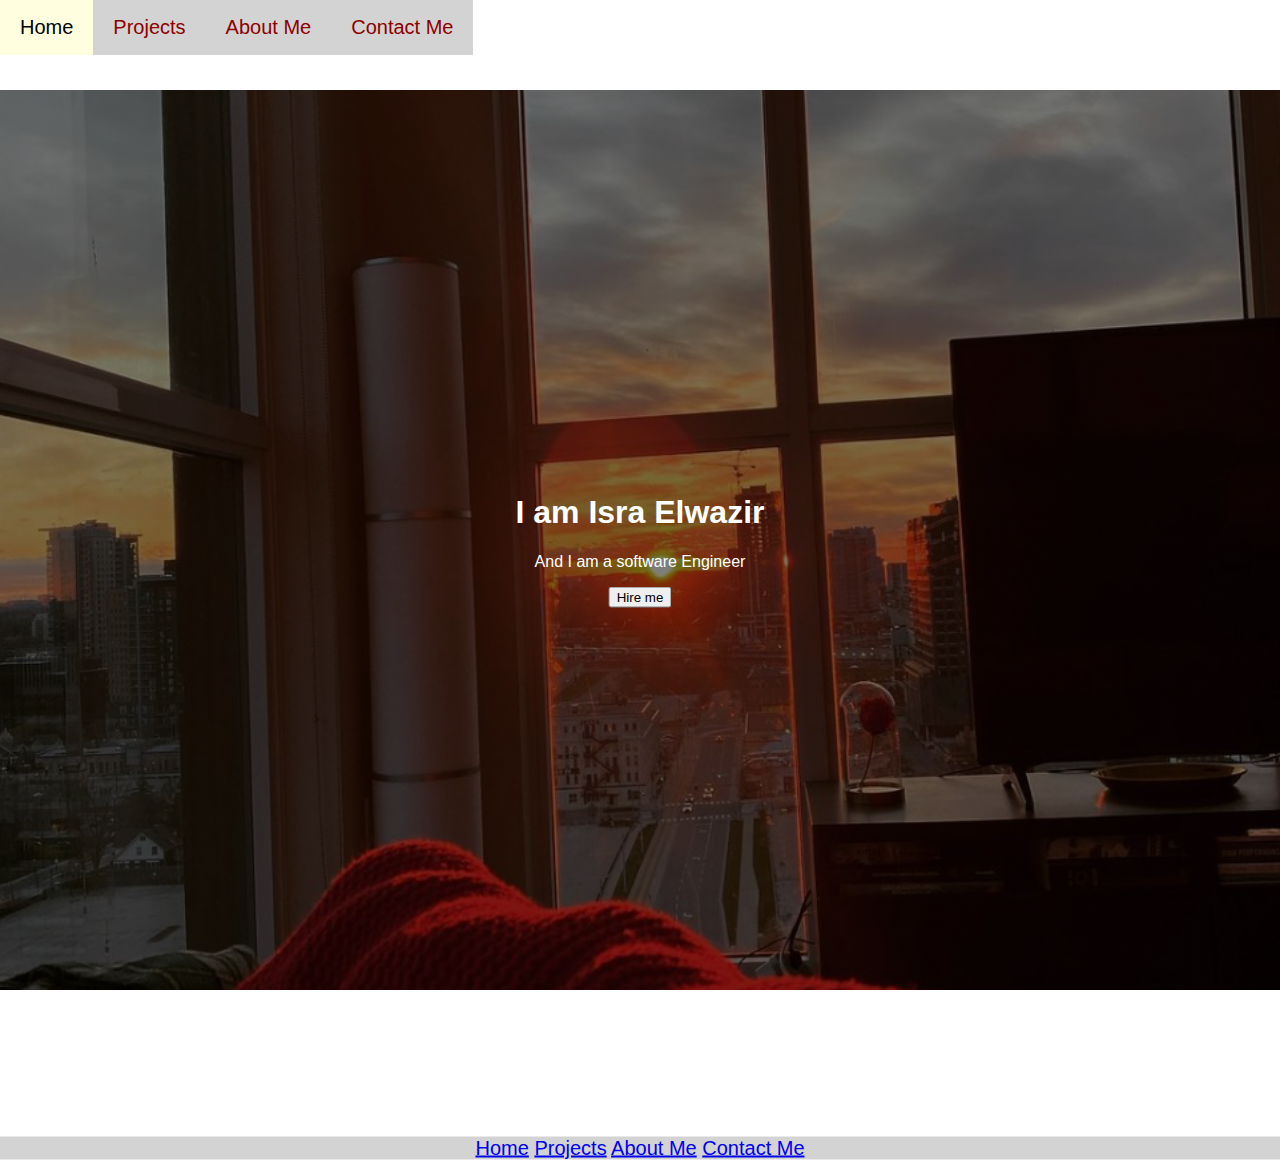
<file: index.html>
<!DOCTYPE html>
<html lang="en"> 
<html>
<head>

<link rel="stylesheet" type="text/css" href="style.css" /> 
<meta charset="UTF-8">
   	    <title>
   	    	Isra Profolio website
   	    </title>
</head>

<header>
	  	     	<div class="topnav">
  <center><a href="MainPage.html">Home</a></center>
  <center><a href="projects.html">Projects</a></center>
  <center><a href="AboutMe.html">About Me</a></center>
  <center><a href="contact.html">Contact Me</a></center>
 
</div> 
</header>

<div class="main-page-text">
</div>

   	   	     <div class="sunset-image">
   	   	     	<div class="sunset-text">
   	   	     		<h1>I am Isra Elwazir</h1>
   	   	     		<p>And I am a software Engineer</p>
   	   	     		   <button>Hire me</button>
   	   	     	</div>
   	   	     </div>    
<div class="footer">
      <a href="MainPage.html">Home</a>
      <a href="projects.html">Projects</a>
      <a href="AboutMe.html">About Me</a>
      <a href="contact.html">Contact Me</a>

</div>
   	   	    
</body>
</html>
</file>
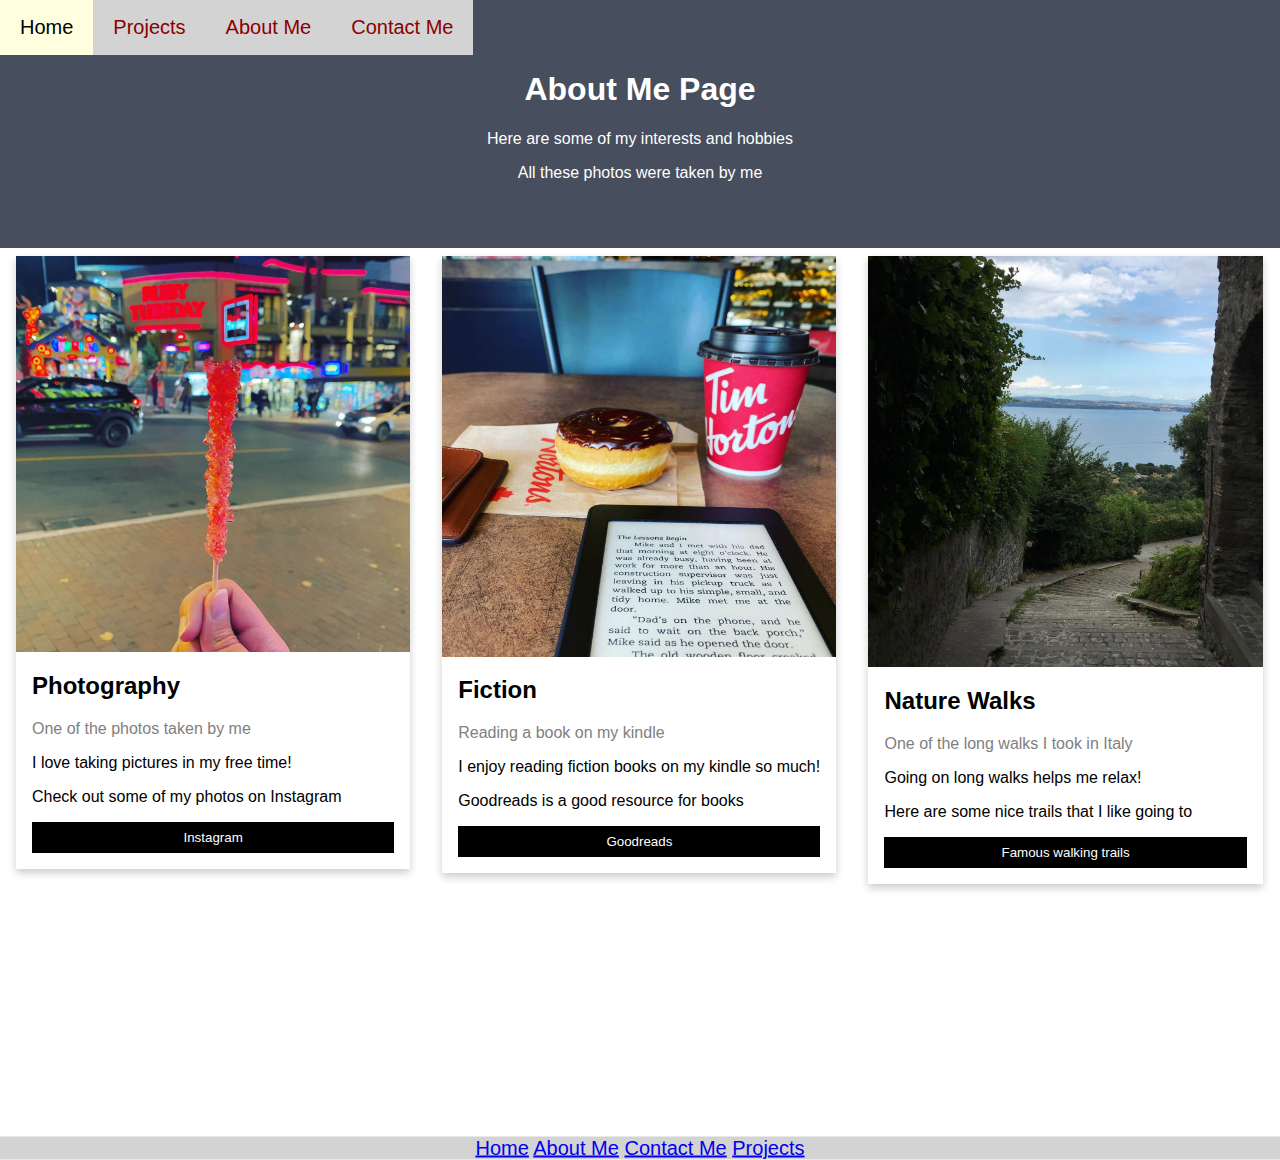
<file: AboutMe.html>
<html>
<head>
<meta name="viewport" content="width=device-width, initial-scale=1">
<link rel="stylesheet" type="text/css" href="style.css" /> 
          <div class="topnav">
  <center><a href="MainPage.html">Home</a></center>
  <center><a href="projects.html">Projects</a></center>
  <center><a href="AboutMe.html">About Me</a></center>
  <center><a href="contact.html">Contact Me</a></center>
 
</div> 

</head>
<body>

<div class="about-section">
  <h1>About Me Page</h1>
  <p>Here are some of my interests and hobbies </p>
  <p> All these photos were taken by me</p>
</div>


<div class="row">
  <div class="column">
    <div class="card">
      <img src="photo.jpg" alt="Photography" style="width:100%">
      <div class="container">
        <h2>Photography</h2>
        <p class="title">One of the photos taken by me</p>
        <p>I love taking pictures in my free time!</p>
        <p>Check out some of my photos on Instagram</p>
        <p><button class="button">Instagram</button></p>
      </div>
    </div>
  </div>

  <div class="column">
    <div class="card">
      <img src="books.jpg" alt="Books" style="width:100%">
      <div class="container">
        <h2>Fiction</h2>
        <p class="title">Reading a book on my kindle</p>
        <p>I enjoy reading fiction books on my kindle so much!</p>
        <p>Goodreads is a good resource for books</p>
        <p><button class="button">Goodreads</button></p>
      </div>
    </div>
  </div>
  
  <div class="column">
    <div class="card">
      <img src="walks.jpg" alt="Walks" style="width:100%">
      <div class="container">
        <h2>Nature Walks</h2>
        <p class="title">One of the long walks I took in Italy</p>
        <p>Going on long walks helps me relax!</p>
        <p>Here are some nice trails that I like going to</p>
        <p><button class="button">Famous walking trails</button></p>
      </div>
    </div>
  </div>
</div>




<div class="footer">
      <a href="MainPage.html">Home</a>
      <a href="AboutMe.html">About Me</a>
      <a href="contact.html">Contact Me</a>
      <a href="project.html">Projects</a>

</div>

</body>
</html>
</file>
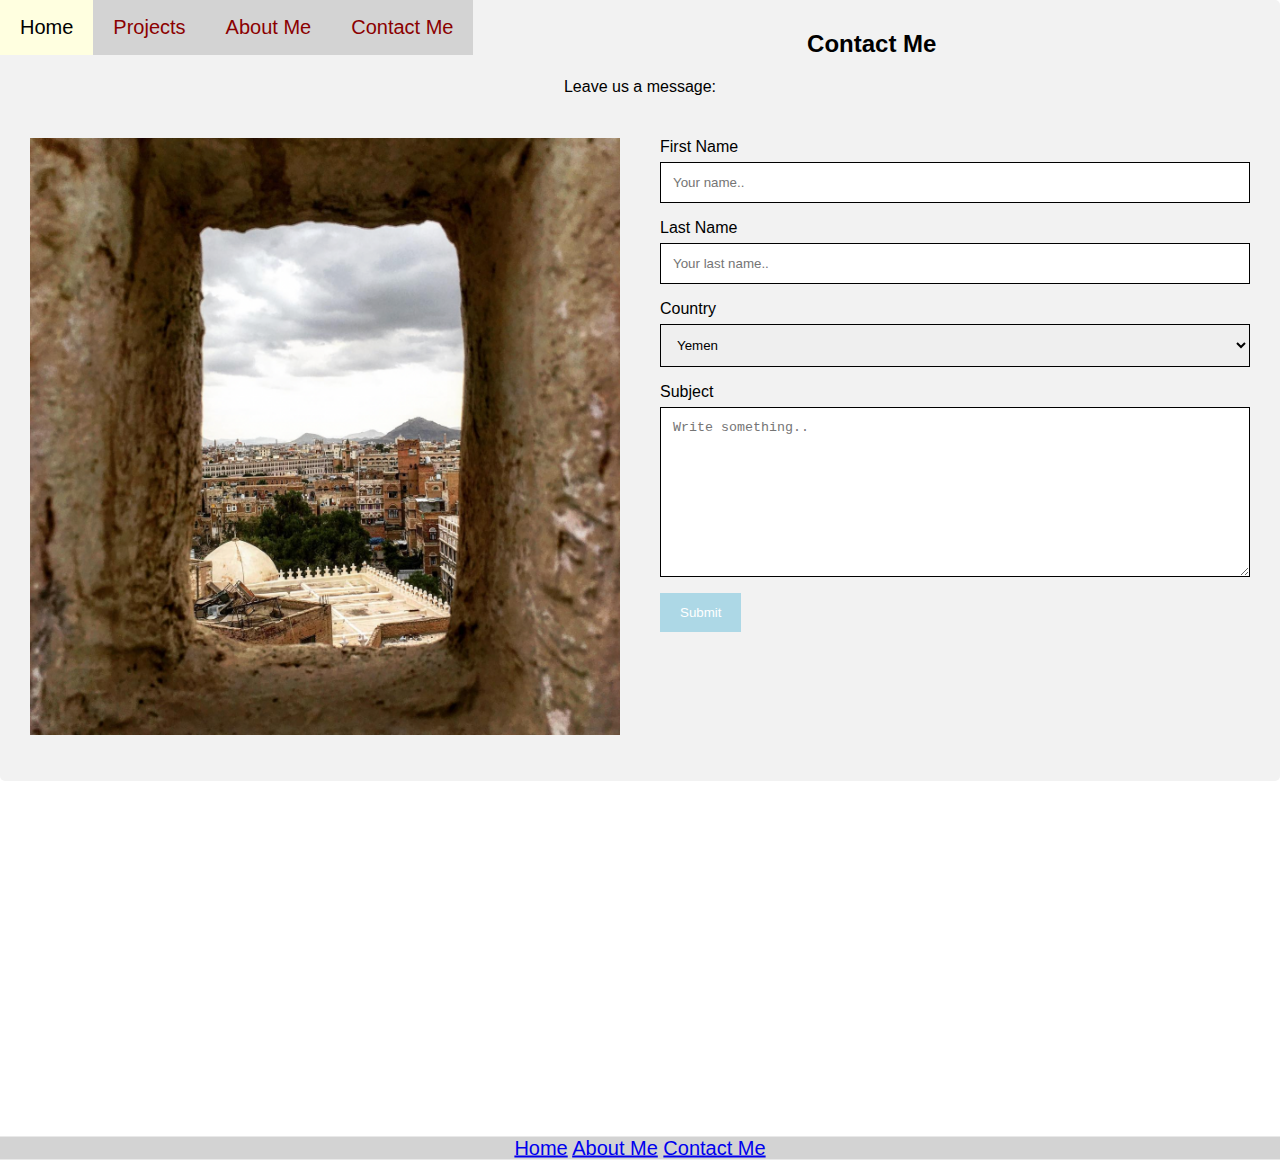
<file: contact.html>
<html>
<head>
  <link rel="stylesheet" type="text/css" href="style.css" /> 
<meta name="viewport" content="width=device-width, initial-scale=1">
          <div class="topnav">
  <center><a href="MainPage.html">Home</a></center>
  <center><a href="projects.html">Projects</a></center>
  <center><a href="AboutMe.html">About Me</a></center>
  <center><a href="contact.html">Contact Me</a></center>
 
</div> 
<style>
body {
  font-family: Arial, Helvetica, sans-serif;
}

* {
  box-sizing: border-box;
}

/* Style inputs */
input[type=text], select, textarea {
  width: 100%;
  padding: 12px;
  border: 1px solid black;
  margin-top: 6px;
  margin-bottom: 16px;
  resize: vertical;
}

input[type=submit] {
  background-color: lightblue;
  color: white;
  padding: 12px 20px;
  border: none;
  cursor: pointer;
}

input[type=submit]:hover {
  background-color: red;
}

/* Style the container/contact section */
.container {
  border-radius: 5px;
  background-color: #f2f2f2;
  padding: 10px;
}

/* Create two columns that float next to eachother */
.column {
  float: left;
  width: 50%;
  margin-top: 6px;
  padding: 20px;
}

/* Clear floats after the columns */
.row:after {
  content: "";
  display: table;
  clear: both;
}

/* Responsive layout - when the screen is less than 600px wide, make the two columns stack on top of each other instead of next to each other */
@media screen and (max-width: 600px) {
  .column, input[type=submit] {
    width: 100%;
    margin-top: 0;
  }
}
</style>
</head>
<body>

<div class="container">
  <div style="text-align:center">
    <h2>Contact Me</h2>
    <p>Leave us a message:</p>
  </div>
  <div class="row">
    <div class="column">
      <img src="contact.jpg" style="width:100%">
    </div>
    <div class="column">
      <form action="/action_page.php">
        <label for="fname">First Name</label>
        <input type="text" id="fname" name="firstname" placeholder="Your name..">
        <label for="lname">Last Name</label>
        <input type="text" id="lname" name="lastname" placeholder="Your last name..">
        <label for="country">Country</label>
        <select id="country" name="country">
          <option value="australia">Yemen</option>
          <option value="canada">Canada</option>
          <option value="usa">USA</option>
        </select>
        <label for="subject">Subject</label>
        <textarea id="subject" name="subject" placeholder="Write something.." style="height:170px"></textarea>
        <input type="submit" value="Submit">
      </form>
    </div>
  </div>
</div>
<div class="footer">
      <a href="MainPage.html">Home</a>
      <a href="AboutMe.html">About Me</a>
      <a href="contact.html">Contact Me</a>

</div>

</body>
</html>
</file>
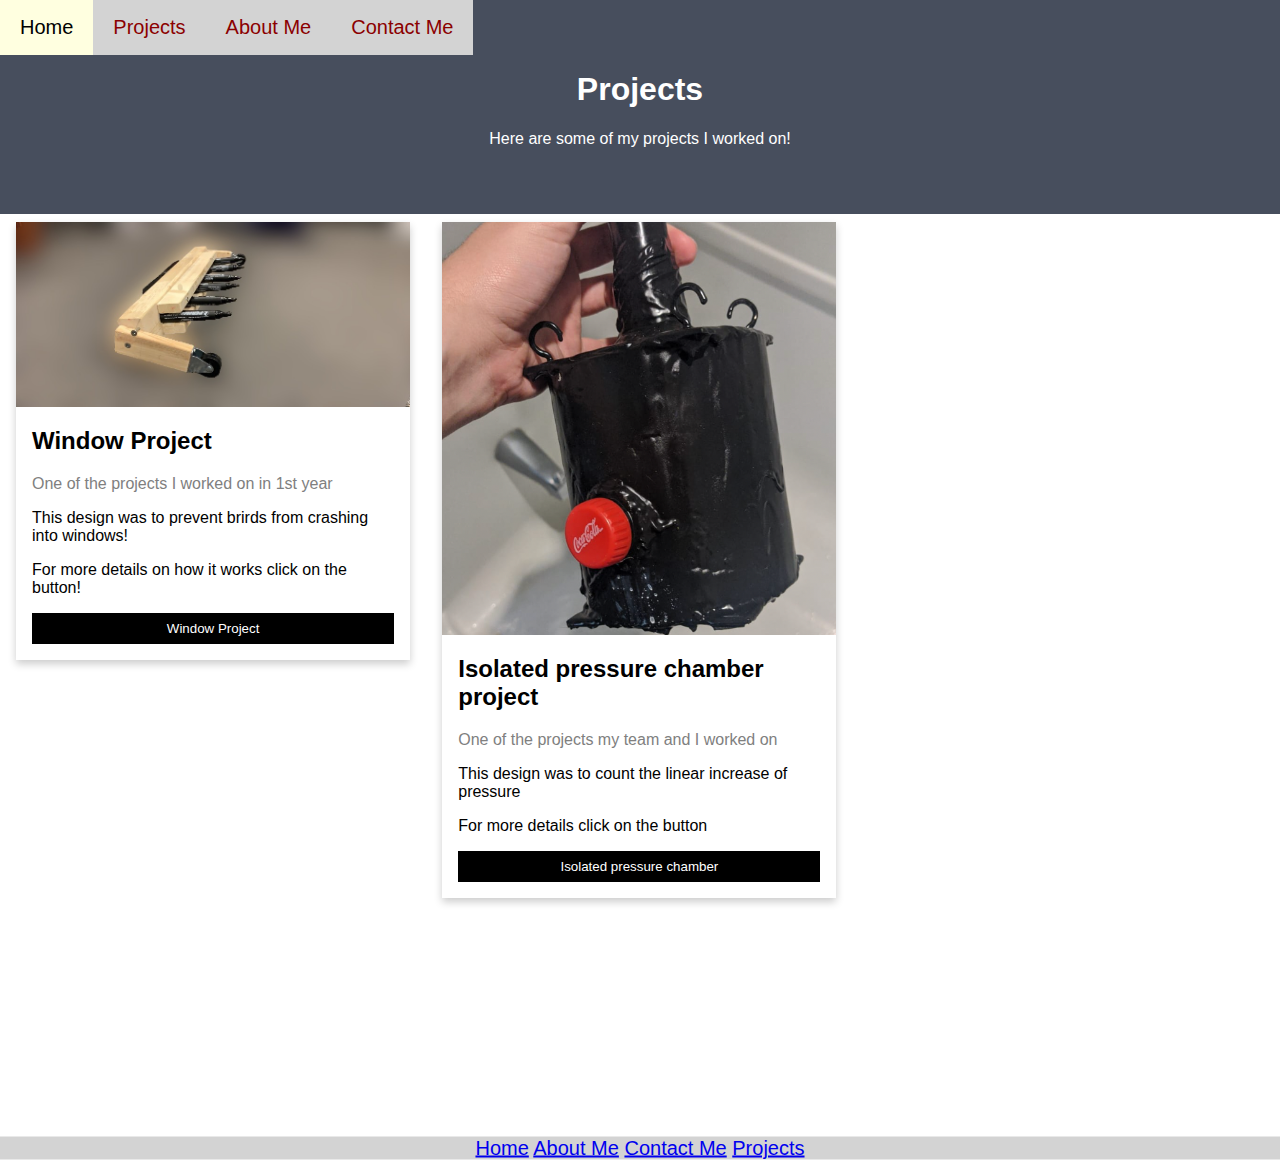
<file: projects.html>
<html>
<head>
<meta name="viewport" content="width=device-width, initial-scale=1">
<link rel="stylesheet" type="text/css" href="style.css" /> 
          <div class="topnav">
  <center><a href="MainPage.html">Home</a></center>
  <center><a href="projects.html">Projects</a></center>
  <center><a href="AboutMe.html">About Me</a></center>
  <center><a href="contact.html">Contact Me</a></center>
 
</div> 

</head>
<body>

<div class="about-section">
  <h1>Projects</h1>
  <p>Here are some of my projects I worked on! </p>

</div>


<div class="row">
  <div class="column">
    <div class="card">
      <img src="window.jpg" alt="Project" style="width:100%">
      <div class="container">
        <h2>Window Project</h2>
        <p class="title">One of the projects I worked on in 1st year</p>
        <p>This design was to prevent brirds from crashing into windows!</p>
        <p>For more details on how it works click on the button!</p>
        <p><button class="button">Window Project</button></p>
      </div>
    </div>
  </div>

  <div class="column">
    <div class="card">
      <img src="project2.jpg" alt="Project2" style="width:100%">
      <div class="container">
        <h2>Isolated pressure chamber project</h2>
        <p class="title"> One of the projects my team and I worked on</p>
        <p>This design was to count the linear increase of pressure</p>
        <p>For more details click on the button</p>
        <p><button class="button">Isolated pressure chamber</button></p>
      </div>
    </div>
  </div>
  
 



<div class="footer">
      <a href="MainPage.html">Home</a>
      <a href="AboutMe.html">About Me</a>
      <a href="contact.html">Contact Me</a>
      <a href="Projects.html<">Projects</a>

</div>

</body>
</html>
</file>
<file: style.css>
body, html {
    height: 100%;
}



.topnav a {
  background-color: lightgray;
}

.topnav a {
  float: left;
  color: darkred;
  text-align: center;
  padding: 16px 20px;
  text-decoration: none;
  font-size: 20px;
}

.topnav a:hover {
  background-color: lightyellow;
  color: black;
}
.topnav a.active {
  background-color: darkred;
  color: white;
}

.main-page-text{
	font-size: 20px
}
/* The hero image */
.sunset-image {
  /* Use "linear-gradient" to add a darken background effect to the image (photographer.jpg). This will make the text easier to read */
  background-image: linear-gradient(rgba(0, 0, 0, 0.5), rgba(0, 0, 0, 0.5)), url("sunset.jpg");

  
  height: 100%;
  top: 10%;
 
 
  /* Position and center the image to scale nicely on all screens */
  background-position: center;
  background-repeat: no-repeat;
  background-size: cover;
  position: relative;
}

/* Place text in the middle of the image */
.sunset-text {
  text-align: center;
  position: absolute;
  top: 50%;
  left: 50%;
  transform: translate(-50%, -50%);
  color: white;
}



.footer {
	font-size: 20px;
    width: 100%;
    background-color: red;
    text-align: center;
    position: absolute;
    top: 125%;
    left: 0%;
    transform: translate(0%, 50%);
    background-color: lightgray;
    color: white;
}

body {
  font-family: Arial, Helvetica, sans-serif;
  margin: 0;
}

html {
  box-sizing: border-box;
}

*, *:before, *:after {
  box-sizing: inherit;
}

.column {
  float: left;
  width: 33.3%;
  margin-bottom: 16px;
  padding: 0 8px;
}

.card {
  box-shadow: 0 4px 8px 0 rgba(0, 0, 0, 0.2);
  margin: 8px;
}

.about-section {
  padding: 50px;
  text-align: center;
  background-color: #474e5d;
  color: white;
}

.container {
  padding: 0 16px;
}

.container::after, .row::after {
  content: "";
  clear: both;
  display: table;
}

.title {
  color: grey;
}

.button {
  border: none;
  outline: 0;
  display: inline-block;
  padding: 8px;
  color: white;
  background-color: #000;
  text-align: center;
  cursor: pointer;
  width: 100%;
}

.button:hover {
  background-color: #555;
}

@media screen and (max-width: 650px) {
  .column {
    width: 100%;
    display: block;
  }
}
</file>
